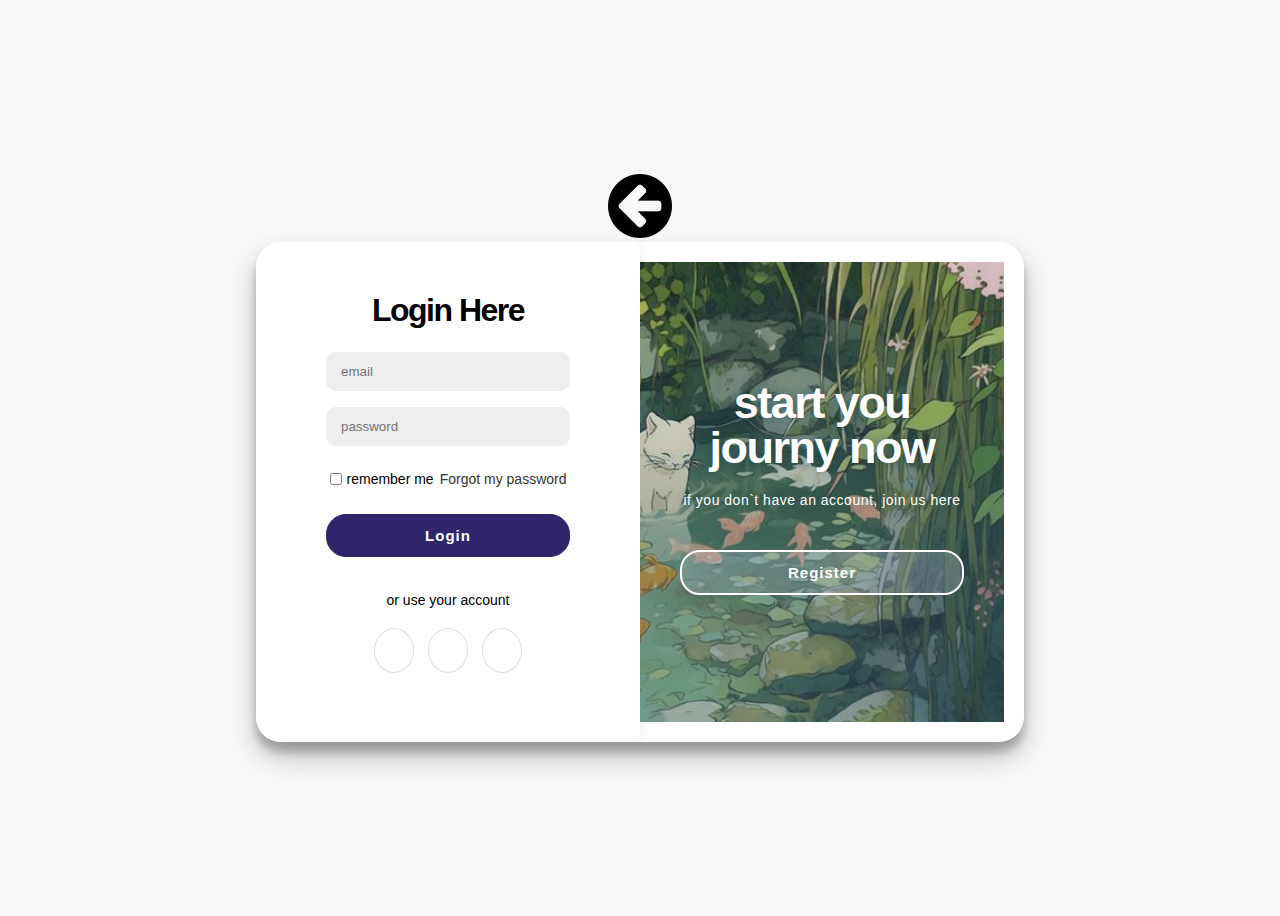
<file: Registro_Login.html>
<!DOCTYPE html>
<html lang="en">
<head>
    <meta charset="UTF-8">
    <meta name="viewport" content="width=device-width, initial-scale=1.0">
    <link rel="icon" href="/src/img/icon/icono.png" type="image/x-icon">
    <title>Login/Register</title>
    <link rel="stylesheet" href="https://cdn.lineicons.com/4.0/lineicons.css" rel="stylesheet">
    <link rel="stylesheet" href="/src/css/modal.css">
    <link rel="stylesheet" href="/src/css/responsiveRegistro.css">
    
</head>
<body>
    <div class="Arrow_back" style="color: bisque;"> <a href="/index.html"><img src="/src/img/icon/circulo-con-una-flecha-apuntando-a-la-izquierda.png" alt="flecha atras"></a> </div>
    <div class="container" id="container">

        <div class="form-container register-container">
            <form action="#">
                <h1>Register Here.</h1>
                <input type="text" placeholder="name">
                <input type="email" placeholder="email">
                <input type="password" placeholder="password">
                <button>register</button>
                <span>or use your account</span>
                <div class="social-container">
                    <a href="#" class="social"><i class="lni lni-facebook-fill"></i></a>
                    <a href="#" class="social"><i class="lni lni-google"></i></a>
                    <a href="#" class="social"><i class="lni lni-linkedin-original"></i></a>
                </div>
            </form>
        </div>

        <div class="form-container login-container">
            <form action="#">
                <h1>Login Here</h1>
                <input id="EmailA" type="email" placeholder="email" required>
                <input id="PassA" type="password" placeholder="password" required>
                <div class="content">
                    <div class="checkbox">
                        <input type="checkbox" name="checkbox" id="checkbox">
                        <label>remember me </label>
                    </div>
                    <div class="pass-link">
                        <a href="#" > Forgot my password</a>
                    </div>
                </div>

                <button onclick="verifyAccount()">login</button>
                <span>or use your account</span>
                <div class="social-container">
                    <a href="#" class="social"><i class="lni lni-facebook-fill"></i></a>
                    <a href="#" class="social"><i class="lni lni-google"></i></a>
                    <a href="#" class="social"><i class="lni lni-linkedin-original"></i></a>
                </div>
            </form> 
        </div>

        <div class="overlay-container">
            <div class="overlay">
                <div class="overlay-panel overlay-left">
                    <h1 class="title">Hello <br> friends</h1>
                    <p>if you have an account, login here</p>
                    <button class="ghost" id="login">login
                        <i class="lni lni-arrow-left login"></i>
                    </button>
                </div>
                <div class="overlay-panel overlay-right">
                    <h1 class="title">start you <br> journy now</h1>
                    <p>if you don`t have an account, join us here</p>
                    <button class="ghost" id="register">register
                        <i class="lni lni-arrow-right register"></i>
                    </button>
                </div>
            </div>
        </div>
    </div>

    <script src="/src/js/modal.js"></script>
</body>
</html>
</file>
<file: src/css/modal.css>
@import url("https://fonts.googleapis.com/css2?family=Poppins");

*{
    box-sizing: border-box;
}

body{
    display: flex;
    background-color: #F5F2FB; /*Color del fondo*/
    justify-content: center;
    align-items: center;
    flex-direction: column;
    font-family: "Poppins", "sans-serif";
    overflow: hidden;
    height: 100vh;

}


h1{
    font-weight: 700;
    letter-spacing: -1.5px;
    margin: 0;
    margin-bottom: 15px;
}

h1.title{
    font-size: 45px;
    line-height: 45px;
    margin: 0;
    text-shadow: 0 0 10px rgba(16, 64, 74, 0.5);
}

p{
    font-size: 14px;
    font-weight: 100;
    line-height: 20px;
    letter-spacing: 0.5px;
    margin: 20px 0 30px;
    text-shadow: 0 0 10px rgba(16, 64, 74, 0.5);
}

span{
    font-size: 14px;
    margin-top: 25px;
}

a{
    color: #333;
    font-size: 14px;
    text-decoration: none;
    margin: 15px 0;
    transition: 0.3s ease-in-out; 
}

a:hover{
    color: #2e13e0;
}

.content{
    display: flex;
    width: 100%;
    height: 50px;
    align-items: center;
    justify-content: center;
}

.content .checkbox {
    display: flex;
    align-items: center;
    justify-content: center;
}

.content input{
    accent-color: #333;
    width: 12px;
    height: 12px;
}

.content label{
    font-size: 14px;
    user-select: none;
    padding-left: 5px;
    padding-right: 6px;
}

button{
    position: relative;
    border-radius: 20px;
    border: 1px solid #2E256B;
    background-color: #2E256B;
    color: #fff;
    font-size: 15px;
    font-weight: 700;
    margin: 10px; 
    padding:  12px 80px;
    letter-spacing: 1px;
    text-transform: capitalize;
    transition: 0.3s ease-in-out;
    cursor: pointer;
}

button:hover{
    letter-spacing:  3px;
}

button:active{
    transform: scale(0.95);
}

button:focus{
    outline: none;
}

button.ghost{
    background-color: rgba(225, 225, 255, 0.2);
    border: 2px solid #fff;
    color: #fff;
}

button.ghost i{
    position: absolute;
    opacity: 0;
    transition: 0.3s ease-in-out;
}

button.ghost i.register{
    right: 70px;
}

button.ghost i.login{
    left: 70px;
}

button.ghost:hover i.register{
    right: 40px;
    opacity: 1;
}

button.ghost:hover i.login{
    left: 40px;
    opacity: 1;
}

form{
    background-color: #fff;
    display: flex;
    align-items: center;
    justify-content: center;
    flex-direction: column;
    padding: 0 50px;
    height: 100%;
    text-align: center;
}

input {
    background-color: #eee;
    border-radius: 10px;
    border: none;
    padding: 12px 15px;
    margin: 8px 0;
    width: 100%;
}

.container{
    background-color: #fff;
    border-radius: 25px;
    box-shadow: 0 14px 28px rgba(0, 0, 0, 0.25), 0 10px 10px rgba(0, 0, 0, 0.22);
    position: relative;
    overflow: hidden;
    width: 768px;
    max-width: 100%;
    min-height: 500px;
    margin-top: 3rem;
}

.form-container{
    position: absolute;
    top: 0;
    height: 100%;
    transition: all 0.6s ease-in-out;
}

.login-container{
    left: 0;
    width: 50%;
    z-index: 2;
}

.container.right-panel-active .login-container{
    transform: translateX(100%);
}

.register-container{
    left: 0;
    width: 50%;
    opacity: 0;
    z-index: 1;
}

.container.right-panel-active .register-container{
    transform: translateX(100%);
    opacity: 1;
    z-index: 5;
    animation: show 0.6s;
}

@keyframes show{
    0%,
    49.99%{
        opacity: 0;
        z-index: 1;
    }
    50%,
    100%{
        opacity: 1;
        z-index: 5;
    }
}

.overlay-container{
    position: absolute;
    top: 0;
    left: 50%;
    width: 50%;
    height: 100%;
    overflow: hidden;
    transition: transform 0.6s ease-in-out;
    z-index: 100;
}

.container.right-panel-active .overlay-container{
    transform: translate(-100%);
}

.overlay{
    background-image: url(/src/img/banner/banner3.jpg);
    background-repeat: no-repeat;
    background-size: cover;
    background-position: 0 0;
    color: #fff;
    position: relative;
    left: -100%;
    height: 100%;
    width: 200%;
    transform: translateX(0);
    transition: transform 0.6s ease-in-out; 
}

.overlay::before{
    content: "";
    position: absolute;
    left: 0;
    right: 0;
    top: 0;
    bottom: 0;
    background: linear-gradient(
        to top,
        rgba(46, 94, 109, 0.4) 40%,
        rgba(46, 94, 109, 0)
    );
}

.container.right-panel-active .overlay{
    transform: translateX(50%);
}

.overlay-panel{
    position: absolute;
    display: flex;
    align-items: center;
    justify-content: center;
    flex-direction: column;
    padding: 0 40px;
    text-align: center;
    top: 0;
    height: 100%;
    width: 50%;
    transform: translateX(0);
    transition: transform 0.6s ease-in-out;
}

.overplay-left{
    transform: translateX(-20%);
}

.container.right-panel-active .overplay-left{
    transform: translateX(0);
}

.overlay-right{
    right: 0;
    transform: translateX(0);
}

.container.right-panel-active .overlay-right{
    transform: translateX(20%);
}

.social-container{
    transform: translateX(0%);
}

.social-container{
    margin: 20px 0;
}

.social-container a{
    border: 1px solid #dddddd;
    border-radius: 100%;
    display: inline-flex;
    justify-content: center;
    align-items: center;
    margin: 0 5px;
    height: 45px;
    width: 40px;
    transition: 0.3s ease-in-out;
}

.social-container a:hover{
    border: 1px solid #2E256B;
}
</file>
<file: src/css/responsiveRegistro.css>
/* General body styling */
body {
    font-family: Arial, sans-serif;
    background-color: #f8f9fa; /* Light background for better contrast */
}

/* Container adjustments */
#container {
    max-width: 800px; /* Limit the container width */
    margin: 0 auto; /* Center the container */
    padding: 20px; /* Add padding for spacing */
}

/* Form container styles */
.form-container {
    background-color: white; /* White background for forms */
    border-radius: 8px; /* Rounded corners */
    box-shadow: 0 2px 10px rgba(0, 0, 0, 0.1); /* Subtle shadow */
    padding: 20px; /* Padding inside the form containers */
}

/* Responsive images */
img {
    max-width: 100%; /* Ensure images are responsive */
    height: auto; /* Maintain aspect ratio */
}

/* Button styles */
button {
    width: 100%; /* Full-width buttons for better usability on mobile */
}

/* Overlay styles */
.overlay-container {
    position: relative;
}

.overlay-panel {
    display: flex;
    flex-direction: column;
    justify-content: center;
    align-items: center;
}

/* Media Queries for responsiveness */
@media (max-width: 768px) {
    .form-container {
        padding: 15px; /* Reduce padding on smaller screens */
    }

    h1 {
        font-size: 1.5rem; /* Smaller heading size on mobile */
    }

    .social-container a {
        font-size: 1.2rem; /* Increase icon size slightly for touch targets */
        margin-right: 10px; /* Spacing between social icons */
    }
}

@media (max-width: 576px) {
    h1 {
        font-size: 1.25rem; /* Further reduce heading size on extra small devices */
    }

    .form-container {
        padding: 10px; /* Further reduce padding for small screens */
    }
}
</file>
